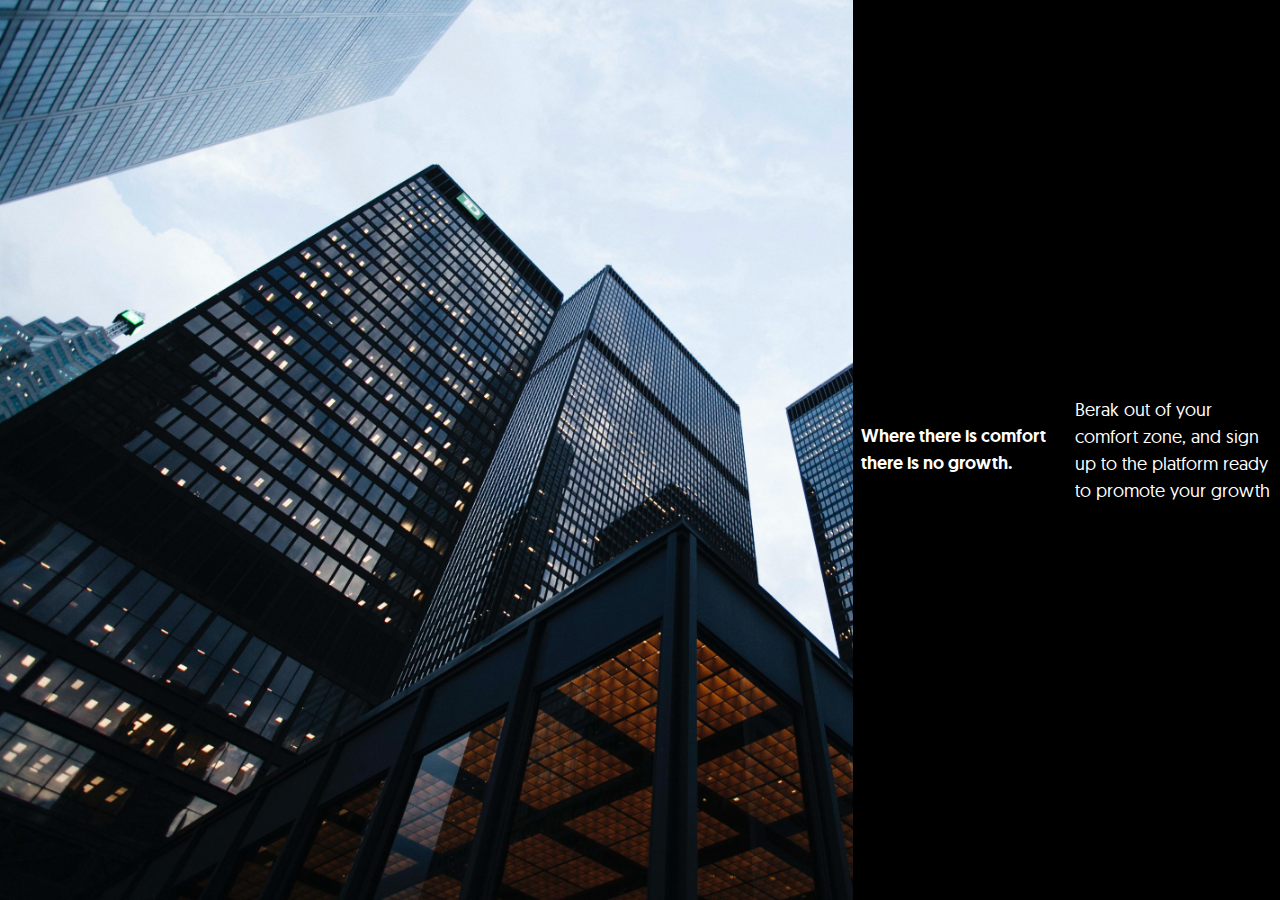
<file: confirmation.html>
<!doctype html>

<html lang="en">
<head>
  <meta charset="utf-8">

  <title>BizBase</title>
  <meta name="description" content="Let's normalize evaluating our businesses, looking for areas of improvement.">
  <meta name="author" content="Rawk">
  <!-- <meta http-equiv="refresh" content="0;URL=http://google.com"/> -->


  <link rel="stylesheet" href="css/bizbase.css">
  <link rel="stylesheet" href="css/style.css">
  
  <link href="//cdn-images.mailchimp.com/embedcode/classic-10_7.css" rel="stylesheet" type="text/css">
  <style type="text/css">
      #mc_embed_signup{background:#fff; clear:left; font:14px Helvetica,Arial,sans-serif; }
      /* Add your own Mailchimp form style overrides in your site stylesheet or in this style block.
         We recommend moving this block and the preceding CSS link to the HEAD of your HTML file. */
  </style>
</head>

<body>
    <div class="w-screen h-screen bkg-img flex flex-wrap">
        <div class="w-full lg:w-2/3  ">
       
        </div>
        <div class="mobile-panel bg-black">
            <p class="text-lg font-default-medium text-white w-full p-2 " >Where there is comfort there is no growth.</p>
            <p class="text-lg font-default text-white w-full p-2" >Berak out of your comfort zone, and sign up to the platform ready to promote your growth</p>
        </div>
    </div>

    <script type='text/javascript' src='//s3.amazonaws.com/downloads.mailchimp.com/js/mc-validate.js'></script><script type='text/javascript'>(function($) {window.fnames = new Array(); window.ftypes = new Array();fnames[0]='EMAIL';ftypes[0]='email';fnames[1]='FNAME';ftypes[1]='text';fnames[3]='ADDRESS';ftypes[3]='address';fnames[4]='PHONE';ftypes[4]='phone';fnames[2]='MMERGE2';ftypes[2]='dropdown';fnames[5]='TAG';ftypes[5]='radio';}(jQuery));var $mcj = jQuery.noConflict(true);</script>

</body>
</html>

<!-- Begin Mailchimp Signup Form -->
</file>
<file: css/style.css>
.bkg-img{
    background-image: url('../img/main_2.jpg');
    background-repeat: no-repeat;
    background-size: cover;
}

.mce_inline_error{
    color: red;
}

input::placeholder{
    color: black;
}

#mce-error-response{
    color: red;
}

#mce-success-response{
    color: green;
}
</file>
